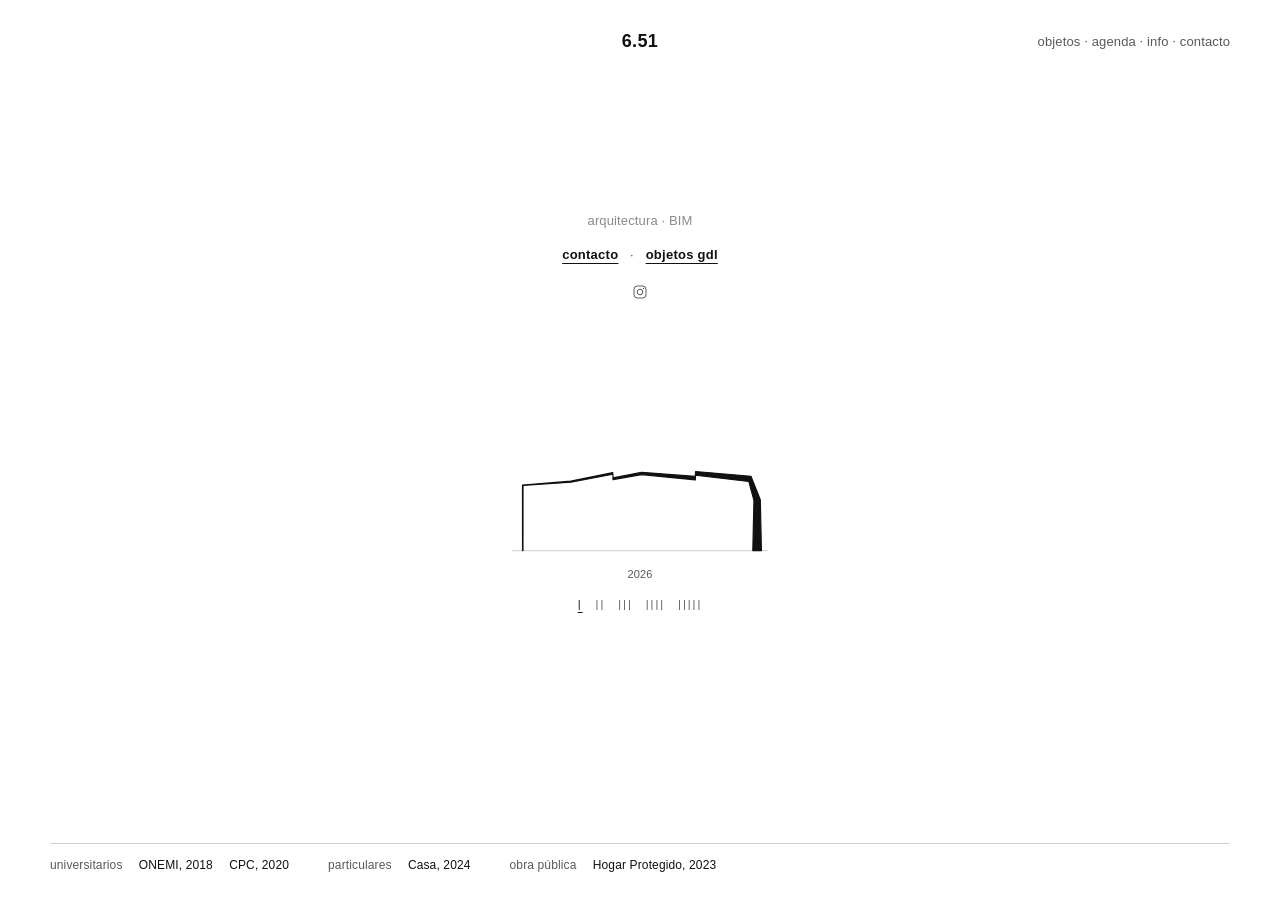
<file: index.html>
<!doctype html>
<html lang="es"><head><meta charset="utf-8">
<meta name="google-site-verification" content="b0nIiz2duOKlD2HCh6h41ZSwZl7LO8vGkkS7fivTsKk"><meta name="viewport" content="width=device-width, initial-scale=1, viewport-fit=cover">
<title>6.51 · Stephanie Forno, arquitecta · BIM, GDL y láminas</title>
<meta name="description" content="Arquitecta en el sur de Chile: modelado BIM, objetos GDL de descarga libre, láminas y visualización; accesibilidad universal y regularizaciones.">
<link rel="icon" href="favicon.svg" type="image/svg+xml">
<meta property="og:title" content="6.51 · Stephanie Forno">
<meta property="og:image" content="https://stephaniefornorosas-jpg.github.io/og.png">
<link rel="stylesheet" href="comun.css?v=4">
<style>
  /* La cabecera es la de todas las páginas; el bloque central no repite el nombre. */
  main{align-self:center; justify-self:center; display:flex; flex-direction:column; align-items:center; gap:2.25rem; text-align:center}
  main p{margin:0}
  .pieza{display:flex; flex-direction:column; align-items:center; gap:.75rem}
  .pieza svg{height:128px; width:auto; max-width:min(84vw,480px)}
  .pieza svg path{fill:none; stroke:var(--ink); stroke-width:1.1; vector-effect:non-scaling-stroke; stroke-linejoin:miter}
  .pieza svg line{stroke:var(--dim); stroke-opacity:.4; stroke-width:.7; vector-effect:non-scaling-stroke}
  .ley{color:var(--dim); font-size:var(--t2)}
  .flechas{display:flex; gap:.25rem; font-size:var(--t2); color:var(--dim)}
  .flechas a{cursor:pointer; padding:.35rem .6rem}
  .flechas a[aria-current]{color:var(--ink); text-decoration:underline; text-underline-offset:4px}

  /* previa 15-11: arriba lo que se ofrece (contacto y objetos gdl); el carrusel de cortes baja, más chico */
  main{gap:1.1rem}
  .servicio{display:flex; gap:.9rem; align-items:baseline; font-size:16px; letter-spacing:.02em}
  .servicio a{color:var(--ink); text-decoration:underline; text-decoration-color:var(--hair); text-underline-offset:5px}
  .servicio a:hover{text-decoration-color:var(--ink)}
  .servicio span{color:var(--dim)}
  .pieza{margin-top:16svh}
  .pieza svg{height:72px}

  /* previa: menos tamaños; los palos chicos y finos bajo el corte */
  .flechas{font-size:11px; letter-spacing:.18em; gap:.1rem}
  .flechas a{padding:.3rem .45rem}
  .ley{font-size:11px}
  .pieza svg{height:88px}
  .dato{font-size:12px}

  /* 15-11: contacto y objetos gdl en negrita subrayada, mismo tamaño; arquitectura · BIM en gris; instagram solo ícono */
  .servicio{font-size:var(--t1, 13px)}
  .servicio a{font-weight:700; text-decoration:underline; text-decoration-color:var(--ink); text-underline-offset:4px}
  main > p.dim{font-size:var(--t1, 13px); color:#8a8a8a}
  .ig svg{display:block} .ig svg *{fill:none; stroke:var(--ink); stroke-width:1.4} .ig svg .pto{fill:var(--ink); stroke:none}
  .ig{display:inline-block; padding:.4rem; opacity:.75} .ig:hover{opacity:1; text-decoration:none}
  .pieza svg path.relleno{fill:var(--ink); stroke:var(--ink); stroke-width:1.2; stroke-linejoin:round}
</style></head>
<body>
<div class="pliego fijo">
  <header class="v">
    <h1><span class="sr">Stephanie Forno</span></h1>
    <a class="home" href="index.html" title="Inicio"><b>6.51</b></a>
    <span class="menu"><a href="objetos.html">objetos</a> · <a href="agenda.html">agenda</a> · <a href="cv.html">info</a> · <a href="mailto:stephaniefornorosas@gmail.com?subject=Consulta%206.51">contacto</a></span>
  </header>
  <main>
    <p class="dim">arquitectura · BIM</p>
    <p class="servicio"><a href="mailto:stephaniefornorosas@gmail.com?subject=Consulta%206.51">contacto</a><span>·</span><a href="objetos.html">objetos gdl</a></p>
    <p class="dato"><a class="ig" href="https://www.instagram.com/6.51__/" target="_blank" rel="noopener" aria-label="Instagram" title="Instagram"><svg viewBox="0 0 24 24" width="16" height="16"><rect x="3" y="3" width="18" height="18" rx="5"/><circle cx="12" cy="12" r="4.2"/><circle cx="17.3" cy="6.7" r=".9" class="pto"/></svg></a></p>
    <div class="pieza">
      <a id="ir"><svg id="g" viewBox="0 0 10 10"><line id="s"/><path id="p"/></svg></a>
      <p class="ley" id="ley"></p>
      <p class="flechas" id="fl"></p>
    </div>
  </main>
  <!-- índice: debajo del contacto, en silencio. Los particulares entran cuando exista su cuaderno. -->
  <nav class="indice" aria-label="Proyectos">
    <div><span class="dim">universitarios</span><a href="onemi.html">ONEMI, 2018</a><a href="coihuin.html">CPC, 2020</a></div>
    <div><span class="dim">particulares</span><a href="casa.html">Casa, 2024</a></div>
    <div><span class="dim">obra pública</span><a href="registro.html">Hogar Protegido, 2023</a></div>
  </nav>
</div>
<script src="gestos.js?v=20261115b"></script>
<script>
  let i=0;
  const g=document.getElementById('g'), p=document.getElementById('p'), s=document.getElementById('s'),
        ley=document.getElementById('ley'), fl=document.getElementById('fl');
  function ver(k){ i=(k+GESTOS.length)%GESTOS.length; const x=GESTOS[i];
    g.setAttribute('viewBox',x.vb); p.setAttribute('d',x.d); p.classList.toggle('relleno', !!x.relleno);
    s.setAttribute('x1',x.suelo[0]); s.setAttribute('x2',x.suelo[2]); s.setAttribute('y1',x.suelo[1]); s.setAttribute('y2',x.suelo[1]);
    ley.textContent=x.a;
    const ir=document.getElementById('ir');   // pinchar el corte abre el cuaderno del proyecto, si ya existe
    if(x.enlace){ ir.href=x.enlace; ir.style.cursor='pointer'; } else { ir.removeAttribute('href'); ir.style.cursor='default'; }
    fl.innerHTML=GESTOS.map((_,j)=>`<a data-j="${j}"${j===i?' aria-current="true"':''}>${'|'.repeat(j+1)}</a>`).join('');
  }
  fl.addEventListener('click',e=>{ const a=e.target.closest('a'); if(!a) return;
    ver(a.dataset.j!==undefined ? +a.dataset.j : i + +a.dataset.k); });
  ver(0);
</script>
<script src="contacto.js?v=4"></script>
</body></html>
</file>
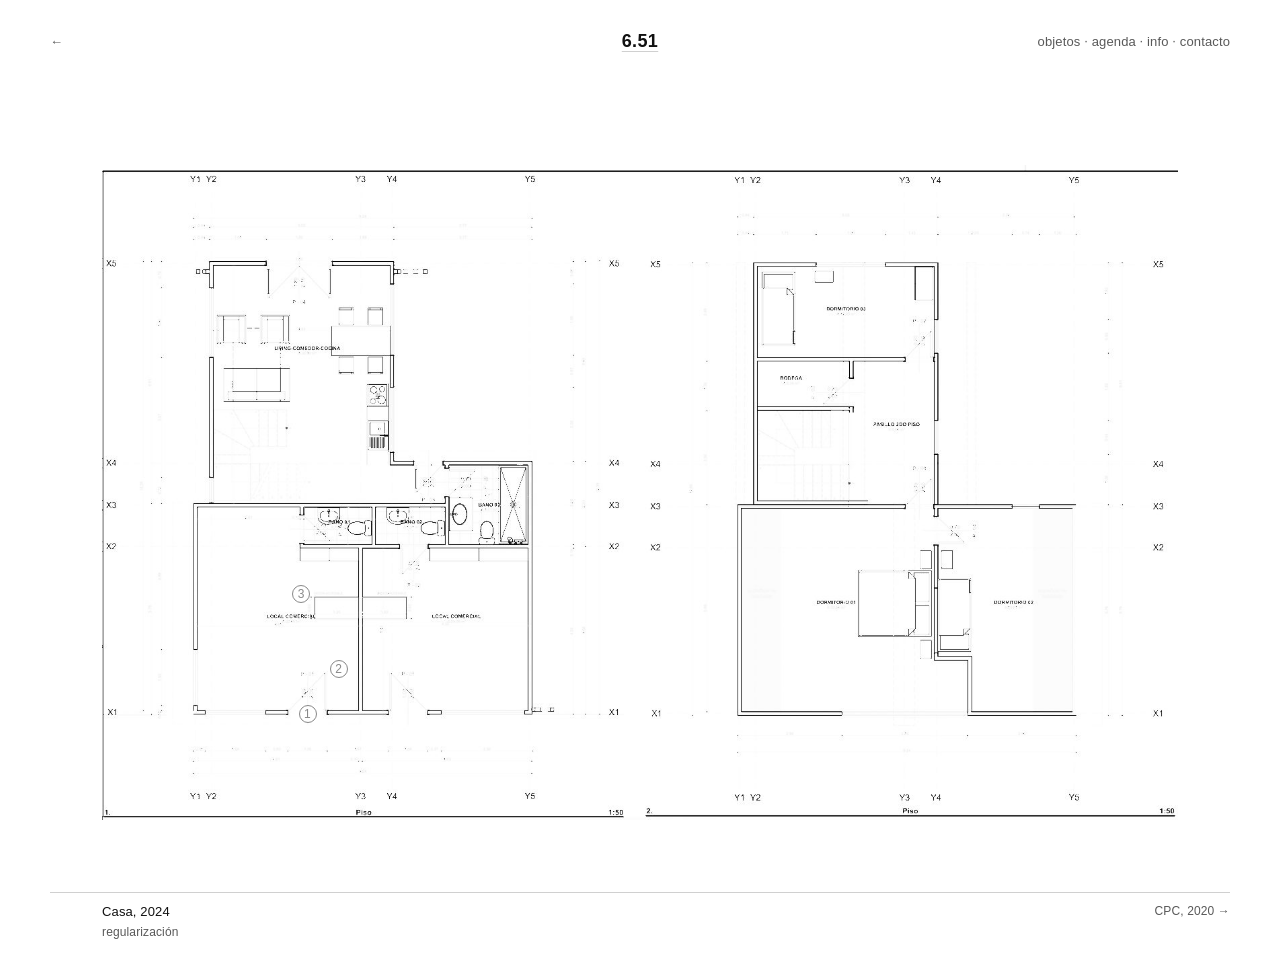
<file: casa.html>
<!doctype html>
<html lang="es">
<head>
<meta charset="utf-8">
<meta name="viewport" content="width=device-width, initial-scale=1, viewport-fit=cover">
<title>Regularización y accesibilidad universal, vivienda con locales, 2024 · 6.51</title>
<meta name="description" content="Regularización de una vivienda con locales comerciales en el sur de Chile, con accesibilidad universal según la OGUC 4.1.7. Stephanie Forno, arquitecta · 6.51.">
<meta name="author" content="Stephanie Forno">
<link rel="stylesheet" href="comun.css?v=4">
<meta property="og:type" content="website">
<meta property="og:title" content="6.51 · Stephanie Forno">
<meta property="og:description" content="Arquitecta.">
<meta property="og:image" content="https://stephaniefornorosas-jpg.github.io/og.png">
<meta property="og:url" content="https://stephaniefornorosas-jpg.github.io/">
<meta name="twitter:card" content="summary_large_image">
<link rel="icon" href="favicon.svg" type="image/svg+xml">
</head>
<body class="cuaderno">
<div class="pliego" id="pliego">
  <header class="v">
    <h1><span class="sr">Stephanie Forno</span></h1>
    <a class="home" href="index.html" title="Inicio"><b>6.51</b></a>
    <span class="menu"><a href="objetos.html">objetos</a> · <a href="agenda.html">agenda</a> · <a href="cv.html">info</a> · <a href="mailto:stephaniefornorosas@gmail.com?subject=Consulta%206.51">contacto</a></span>
  </header>

  <figure class="maqueta burbuja" id="maqueta" data-base="burbuja/c0.jpg" data-nitida="burbuja/c1.jpg" data-ratio="0.6087"
          role="img" aria-label="Casa, 2024, planta regularizada"><canvas></canvas><i class="nota" data-n="1" style="left:19.1%;top:83.8%" tabindex="0" role="button" aria-label="Nota 1, Acceso">1<span><b>acceso</b><a href="https://www.bcn.cl/leychile/navegar?idNorma=8201" target="_blank" rel="noopener">OGUC·4.1.7·4</a></span></i><i class="nota" data-n="2" style="left:22.0%;top:77.0%" tabindex="0" role="button" aria-label="Nota 2, Ruta accesible">2<span><b>ruta accesible</b><a href="https://www.bcn.cl/leychile/navegar?idNorma=8201" target="_blank" rel="noopener">OGUC·4.1.7·1</a></span></i><i class="nota" data-n="3" style="left:18.5%;top:65.5%" tabindex="0" role="button" aria-label="Nota 3, Mesón">3<span><b>mesón accesible</b><a href="https://www.bcn.cl/leychile/navegar?idNorma=8201" target="_blank" rel="noopener">OGUC·4.1.7·5</a></span></i></figure>

  

  <div class="pie">
    <span></span>
    <span>Casa, 2024<br><span class="cita">regularización</span></span>
    <a class="vuelta dim rotulo" href="coihuin.html">CPC, 2020 &rarr;</a>
  </div>
</div>
<div class="visor" id="visor" aria-hidden="true"><canvas></canvas><span class="cerrar">cerrar ✕</span></div>

<script>
function dibujar(){}

// Burbuja: se dibuja en canvas (no hay <img> que guardar). Al pasar el cursor, una lupa redonda
// muestra la lámina nítida; al hacer clic se abre entera, con zoom (rueda o pellizco) y arrastre.
const cargar=src=>new Promise(r=>{const i=new Image(); i.onload=()=>r(i); i.src=src;});
document.addEventListener('contextmenu',e=>{ if(e.target.closest('.burbuja,.visor')) e.preventDefault(); });
document.querySelectorAll('.burbuja').forEach(async fig=>{
  const cv=fig.querySelector('canvas'), cx=cv.getContext('2d');
  const [base,nit]=await Promise.all([cargar(fig.dataset.base),cargar(fig.dataset.nitida)]);
  let lupa=null, luz=0, meta=0, anim=0;
  const encender=fig.dataset.modo==='encender';      // la maqueta no usa lupa: se enciende entera
  function pintar(){
    const w=fig.clientWidth, dpr=devicePixelRatio||1, h=w*Number(fig.dataset.ratio);
    if(cv.width!==Math.round(w*dpr)){ cv.width=Math.round(w*dpr); cv.height=Math.round(h*dpr); cv.style.height=h+'px'; dibujar(); }
    cx.setTransform(dpr,0,0,dpr,0,0);
    cx.clearRect(0,0,w,h); cx.drawImage(base,0,0,w,h);
    if(encender){ if(luz>0){ cx.globalAlpha=luz; cx.drawImage(nit,0,0,w,h); cx.globalAlpha=1; } return; }
    if(!lupa) return;
    const r=Math.max(70,Math.min(150,w*.11)), z=1.6;
    cx.save(); cx.beginPath(); cx.arc(lupa.x,lupa.y,r,0,7); cx.clip();
    cx.fillStyle='#fff'; cx.fillRect(lupa.x-r,lupa.y-r,2*r,2*r);
    cx.drawImage(nit, lupa.x-lupa.x*z, lupa.y-lupa.y*z, w*z, h*z);
    cx.restore();
    cx.beginPath(); cx.arc(lupa.x,lupa.y,r,0,7); cx.strokeStyle='rgba(17,17,17,.25)'; cx.lineWidth=.5; cx.stroke();
  }
  function fundido(){                                 // ~0,7 s hacia encendido o apagado
    luz+=Math.sign(meta-luz)*Math.min(Math.abs(meta-luz),.035); pintar();
    anim = luz!==meta ? requestAnimationFrame(fundido) : 0;
  }
  fig.addEventListener('pointerenter',e=>{ if(!encender||e.pointerType!=='mouse') return; meta=1; if(!anim) fundido(); });
  fig.addEventListener('pointermove',e=>{ if(encender||e.pointerType!=='mouse') return;
    const b=cv.getBoundingClientRect(); lupa={x:e.clientX-b.left,y:e.clientY-b.top}; pintar(); });
  fig.addEventListener('pointerleave',()=>{ lupa=null; meta=0; if(encender){ if(!anim) fundido(); } else pintar(); });
  fig.addEventListener('click',()=>abrir(nit));
  addEventListener('resize',pintar); pintar();
  if(encender && matchMedia('(hover: none)').matches){
    new IntersectionObserver(es=>es.forEach(en=>{ meta=en.isIntersecting?1:0; if(!anim) fundido(); }),{threshold:.5}).observe(fig);
  }
});

const visor=document.getElementById('visor'), vc=visor.querySelector('canvas'), vx=vc.getContext('2d');
let img=null, esc=1, px=0, py=0, arr=null;
function verVisor(){
  const dpr=devicePixelRatio||1, W=innerWidth, H=innerHeight;
  vc.width=W*dpr; vc.height=H*dpr; vx.setTransform(dpr,0,0,dpr,0,0);
  vx.fillStyle='#fff'; vx.fillRect(0,0,W,H);
  vx.drawImage(img,px,py,img.width*esc,img.height*esc);
}
function abrir(i){
  img=i; esc=Math.min(innerWidth*.94/i.width, innerHeight*.9/i.height);
  px=(innerWidth-i.width*esc)/2; py=(innerHeight-i.height*esc)/2;
  visor.classList.add('abierto'); verVisor();
}
function cerrar(){ visor.classList.remove('abierto'); }
visor.querySelector('.cerrar').addEventListener('click',cerrar);
addEventListener('keydown',e=>{ if(e.key==='Escape') cerrar(); });
visor.addEventListener('wheel',e=>{ e.preventDefault();
  const f=Math.exp(-e.deltaY*.0015), n=Math.min(4,Math.max(.2,esc*f)), f2=n/esc;
  px=e.clientX-(e.clientX-px)*f2; py=e.clientY-(e.clientY-py)*f2; esc=n; verVisor(); },{passive:false});
const toques=new Map(); let dist0=0;
visor.addEventListener('pointerdown',e=>{ if(e.target.classList.contains('cerrar')) return;
  visor.setPointerCapture(e.pointerId); toques.set(e.pointerId,e); arr={x:e.clientX-px,y:e.clientY-py};
  if(toques.size===2){ const [a,b]=[...toques.values()]; dist0=Math.hypot(a.clientX-b.clientX,a.clientY-b.clientY)/esc; } });
visor.addEventListener('pointermove',e=>{ if(!toques.has(e.pointerId)) return; toques.set(e.pointerId,e);
  if(toques.size===2){ const [a,b]=[...toques.values()], d=Math.hypot(a.clientX-b.clientX,a.clientY-b.clientY);
    const cxm=(a.clientX+b.clientX)/2, cym=(a.clientY+b.clientY)/2, n=Math.min(4,Math.max(.2,d/dist0)), f2=n/esc;
    px=cxm-(cxm-px)*f2; py=cym-(cym-py)*f2; esc=n; }
  else if(arr){ px=e.clientX-arr.x; py=e.clientY-arr.y; }
  verVisor(); });
['pointerup','pointercancel'].forEach(t=>visor.addEventListener(t,e=>{ toques.delete(e.pointerId); if(!toques.size) arr=null; }));
addEventListener('resize',()=>{ if(visor.classList.contains('abierto')) verVisor(); });
</script>
<script>
// Notas de lámina: etiqueta y nota se destacan juntas (cursor, foco o toque).
(function(){
  const todos=[...document.querySelectorAll('.nota[data-n], .ficha li[data-n]')];
  const marca=(n,v)=>document.querySelectorAll('[data-n="'+n+'"]').forEach(e=>e.classList.toggle('sel',v));
  const limpia=()=>document.querySelectorAll('.sel').forEach(e=>e.classList.remove('sel'));
  const tactil=()=>matchMedia('(hover: none)').matches;
  todos.forEach(e=>{ const n=e.dataset.n;
    e.addEventListener('pointerenter',ev=>{ if(ev.pointerType==='mouse') marca(n,true); });
    e.addEventListener('pointerleave',ev=>{ if(ev.pointerType==='mouse') marca(n,false); });
    e.addEventListener('focus',()=>marca(n,true)); e.addEventListener('blur',()=>marca(n,false));
  });
  document.querySelectorAll('.nota[data-n]').forEach(e=>e.addEventListener('click',ev=>{ ev.stopPropagation();
    if(!tactil()) return;
    const n=e.dataset.n; limpia(); marca(n,true);
    document.querySelector('.ficha li[data-n="'+n+'"]')?.scrollIntoView({behavior:'smooth',block:'center'}); }));
  document.querySelectorAll('.ficha li[data-n]').forEach(e=>e.addEventListener('click',()=>{ if(!tactil()) return;
    const n=e.dataset.n, ya=e.classList.contains('sel'); limpia(); if(!ya) marca(n,true); }));
})();
</script>
<script src="contacto.js?v=4"></script>
<script src="volver.js"></script>
</body>
</html>
</file>
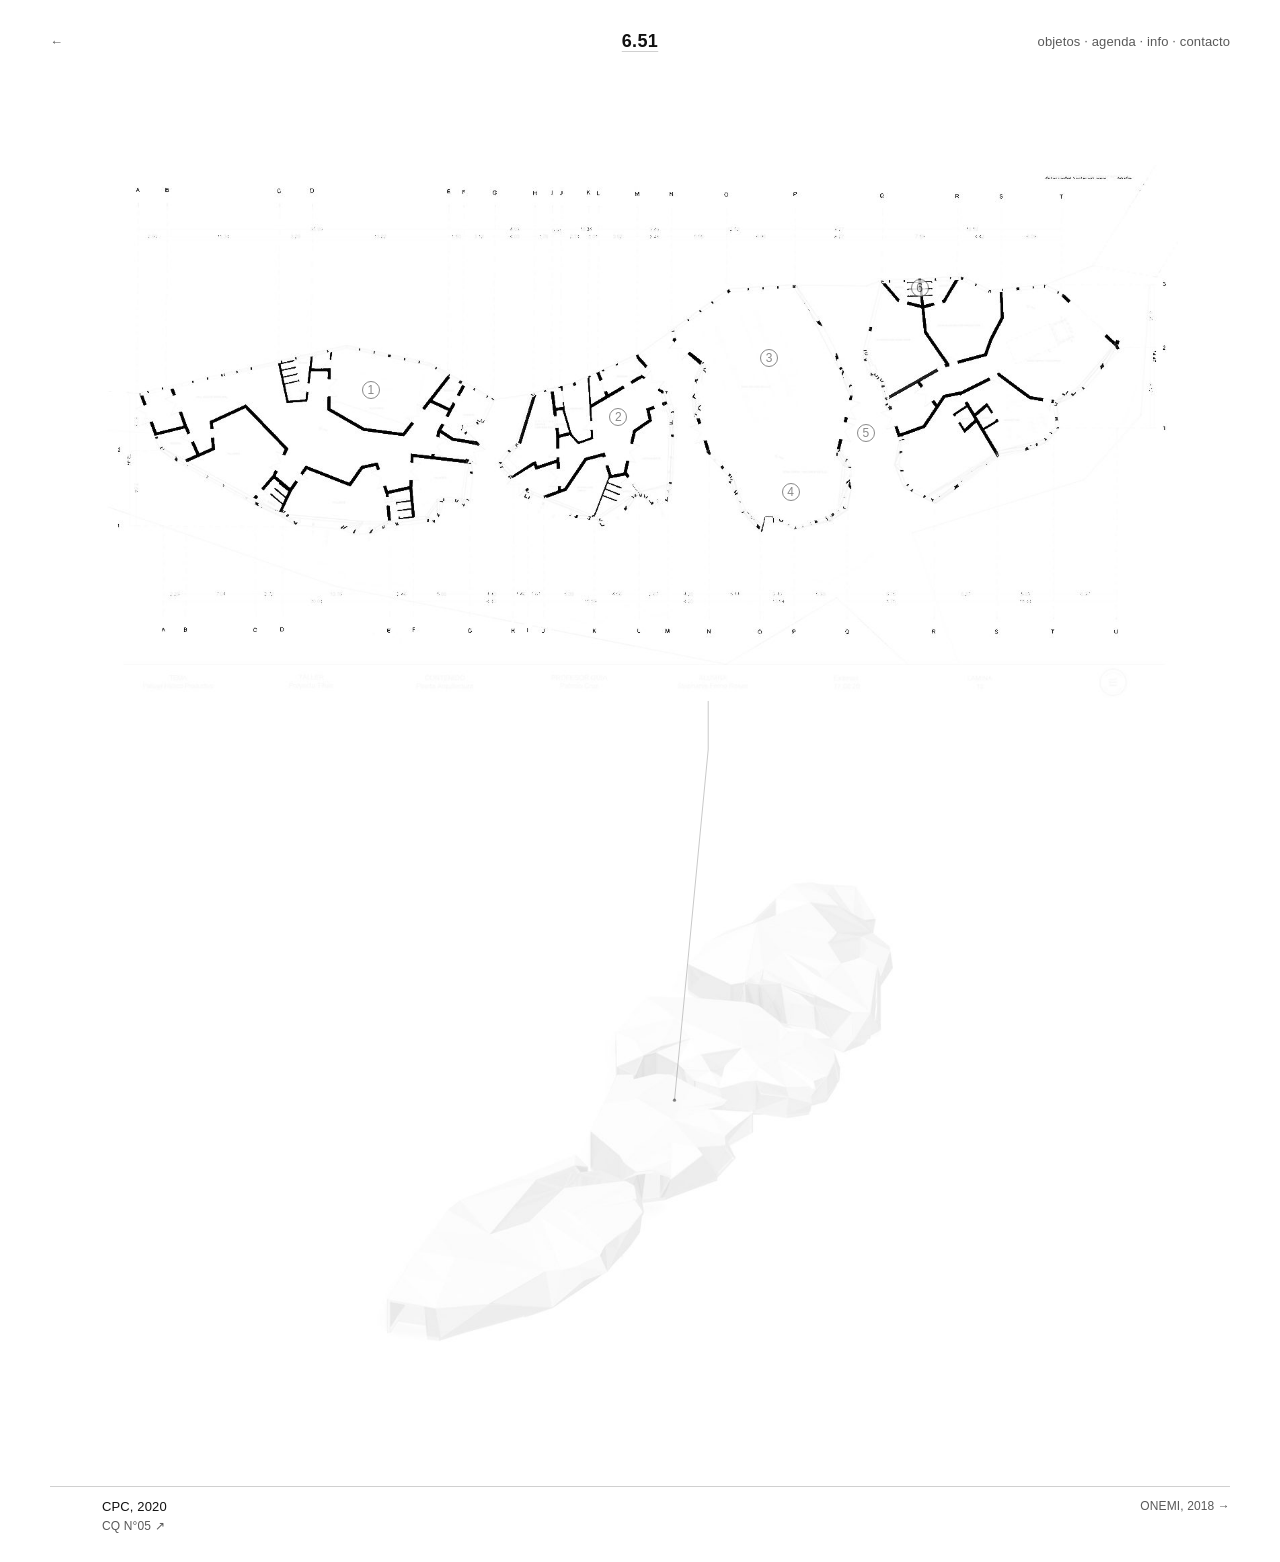
<file: coihuin.html>
<!doctype html>
<html lang="es">
<head>
<meta charset="utf-8">
<meta name="viewport" content="width=device-width, initial-scale=1, viewport-fit=cover">
<meta name="robots" content="noindex">
<title>CPC, 2020 · 6.51</title>
<meta name="description" content="CPC, 2020. 6.51 · Stephanie Forno.">
<meta name="author" content="Stephanie Forno">
<link rel="stylesheet" href="comun.css?v=4">
<style>
  /* La planta 2020 queda como recuerdo, en gris. Un solo eje, N, baja, gira en la inflexión
     y se posa sobre la maqueta: el decante en 3D. */
  .giro{height:var(--aire)}
  svg.ejes{position:absolute; inset:0; width:100%; height:100%; pointer-events:none; z-index:2; overflow:visible}
  svg.ejes polyline{fill:none; stroke:var(--ink); stroke-opacity:.38; stroke-width:.6}
  svg.ejes circle{fill:var(--ink); fill-opacity:.5}
</style>
<meta property="og:type" content="website">
<meta property="og:title" content="6.51 · Stephanie Forno">
<meta property="og:description" content="Arquitecta.">
<meta property="og:image" content="https://stephaniefornorosas-jpg.github.io/og.png">
<meta property="og:url" content="https://stephaniefornorosas-jpg.github.io/">
<meta name="twitter:card" content="summary_large_image">
<link rel="icon" href="favicon.svg" type="image/svg+xml">
</head>
<body class="cuaderno">
<div class="pliego" id="pliego">
  <header class="v">
    <h1><span class="sr">Stephanie Forno</span></h1>
    <a class="home" href="index.html" title="Inicio"><b>6.51</b></a>
    <span class="menu"><a href="objetos.html">objetos</a> · <a href="agenda.html">agenda</a> · <a href="cv.html">info</a> · <a href="mailto:stephaniefornorosas@gmail.com?subject=Consulta%206.51">contacto</a></span>
  </header>

  <figure class="planta burbuja" id="planta" data-base="burbuja/p0.jpg" data-nitida="burbuja/p1.jpg" data-ratio="0.4984"
          role="img" aria-label="Planta del CPC, 2020"><canvas></canvas><i class="nota" data-n="1" style="left:25.0%;top:42.0%" tabindex="0" role="button" aria-label="Nota 1, Auditorio">1<span><b>cubierta</b><a href="https://sites.google.com/ulagos.cl/cuadernosarq/inicio" target="_blank" rel="noopener">Forno·20·15</a></span></i><i class="nota" data-n="2" style="left:48.0%;top:47.0%" tabindex="0" role="button" aria-label="Nota 2, Cambio de materialidad">2<span><b>cambio de material</b><i>Frampton·95</i></span></i><i class="nota" data-n="3" style="left:62.0%;top:36.0%" tabindex="0" role="button" aria-label="Nota 3, Secado">3<span><b>piso sobre la pleamar</b><a href="https://www.shoa.cl/php/mareas.php" target="_blank" rel="noopener">SHOA·3009</a></span></i><i class="nota" data-n="4" style="left:64.0%;top:61.0%" tabindex="0" role="button" aria-label="Nota 4, Lavado">4<span><b>lavado</b><a href="https://www.bcn.cl/leychile/navegar?idNorma=71271" target="_blank" rel="noopener">RSA·25·35</a></span></i><i class="nota" data-n="5" style="left:71.0%;top:50.0%" tabindex="0" role="button" aria-label="Nota 5, Paso">5<span><b>paso techado</b><a href="https://www.bcn.cl/leychile/navegar?idNorma=71271" target="_blank" rel="noopener">RSA·24·63</a></span></i><i class="nota" data-n="6" style="left:76.0%;top:23.0%" tabindex="0" role="button" aria-label="Nota 6, Elaboración">6<span><b>filtro sanitario</b><a href="https://www.bcn.cl/leychile/navegar?idNorma=71271" target="_blank" rel="noopener">RSA·32·33</a></span></i></figure>
  <div class="giro" aria-hidden="true"></div>
  <figure class="maqueta burbuja" id="maqueta" data-modo="encender" data-base="burbuja/m0.jpg" data-nitida="burbuja/m1.jpg" data-ratio="0.5625"
          role="img" aria-label="Maqueta del CPC, vista axonométrica"><canvas></canvas></figure>

  

  <div class="pie">
    <span></span>
    <span>CPC, 2020<br><a class="cita dim" href="https://sites.google.com/ulagos.cl/cuadernosarq/inicio" target="_blank" rel="noopener">CQ N°05 ↗</a></span>
    <a class="vuelta dim rotulo" href="onemi.html">ONEMI, 2018 &rarr;</a>
  </div>
  <svg class="ejes" id="ejes" aria-hidden="true"></svg>
</div>
<div class="visor" id="visor" aria-hidden="true"><canvas></canvas><span class="cerrar">cerrar ✕</span></div>

<script>
// Eje N de la lámina 12 (2020): 57,284 % del tramo A→U, abajo de la planta.
const N=57.284;
const PL={x0:.057, span:.884};                          // A y U en el ancho de planta.jpg
const LOMO={a:[.28,.853], u:[.72,.204]};                 // A y U sobre el lomo de la maqueta (cuerpo.jpg)
function dibujar(){
  const box=document.getElementById('pliego').getBoundingClientRect();
  const pl=document.getElementById('planta').getBoundingClientRect();
  const mq=document.getElementById('maqueta').getBoundingClientRect();
  if(!pl.height||!mq.height) return;
  const ox=box.left, oy=box.top, t=N/100;
  const y0=pl.bottom-oy, yi=y0+(mq.top-pl.bottom)*.45;  // la inflexión
  const xp=pl.left-ox+pl.width*(PL.x0+PL.span*t);
  const xm=mq.left-ox+mq.width*(LOMO.a[0]+(LOMO.u[0]-LOMO.a[0])*t);
  const ym=mq.top-oy+mq.height*(LOMO.a[1]+(LOMO.u[1]-LOMO.a[1])*t);
  document.getElementById('ejes').innerHTML=
    `<polyline points="${xp},${y0} ${xp},${yi} ${xm},${ym}"/><circle cx="${xm}" cy="${ym}" r="1.6"/>`;
}
addEventListener('load',dibujar); addEventListener('resize',dibujar);

// Burbuja: se dibuja en canvas (no hay <img> que guardar). Al pasar el cursor, una lupa redonda
// muestra la lámina nítida; al hacer clic se abre entera, con zoom (rueda o pellizco) y arrastre.
const cargar=src=>new Promise(r=>{const i=new Image(); i.onload=()=>r(i); i.src=src;});
document.addEventListener('contextmenu',e=>{ if(e.target.closest('.burbuja,.visor')) e.preventDefault(); });
document.querySelectorAll('.burbuja').forEach(async fig=>{
  const cv=fig.querySelector('canvas'), cx=cv.getContext('2d');
  const [base,nit]=await Promise.all([cargar(fig.dataset.base),cargar(fig.dataset.nitida)]);
  let lupa=null, luz=0, meta=0, anim=0;
  const encender=fig.dataset.modo==='encender';      // la maqueta no usa lupa: se enciende entera
  function pintar(){
    const w=fig.clientWidth, dpr=devicePixelRatio||1, h=w*Number(fig.dataset.ratio);
    if(cv.width!==Math.round(w*dpr)){ cv.width=Math.round(w*dpr); cv.height=Math.round(h*dpr); cv.style.height=h+'px'; dibujar(); }
    cx.setTransform(dpr,0,0,dpr,0,0);
    cx.clearRect(0,0,w,h); cx.drawImage(base,0,0,w,h);
    if(encender){ if(luz>0){ cx.globalAlpha=luz; cx.drawImage(nit,0,0,w,h); cx.globalAlpha=1; } return; }
    if(!lupa) return;
    const r=Math.max(70,Math.min(150,w*.11)), z=1.6;
    cx.save(); cx.beginPath(); cx.arc(lupa.x,lupa.y,r,0,7); cx.clip();
    cx.fillStyle='#fff'; cx.fillRect(lupa.x-r,lupa.y-r,2*r,2*r);
    cx.drawImage(nit, lupa.x-lupa.x*z, lupa.y-lupa.y*z, w*z, h*z);
    cx.restore();
    cx.beginPath(); cx.arc(lupa.x,lupa.y,r,0,7); cx.strokeStyle='rgba(17,17,17,.25)'; cx.lineWidth=.5; cx.stroke();
  }
  function fundido(){                                 // ~0,7 s hacia encendido o apagado
    luz+=Math.sign(meta-luz)*Math.min(Math.abs(meta-luz),.035); pintar();
    anim = luz!==meta ? requestAnimationFrame(fundido) : 0;
  }
  fig.addEventListener('pointerenter',e=>{ if(!encender||e.pointerType!=='mouse') return; meta=1; if(!anim) fundido(); });
  fig.addEventListener('pointermove',e=>{ if(encender||e.pointerType!=='mouse') return;
    const b=cv.getBoundingClientRect(); lupa={x:e.clientX-b.left,y:e.clientY-b.top}; pintar(); });
  fig.addEventListener('pointerleave',()=>{ lupa=null; meta=0; if(encender){ if(!anim) fundido(); } else pintar(); });
  fig.addEventListener('click',()=>abrir(nit));
  addEventListener('resize',pintar); pintar();
  if(encender && matchMedia('(hover: none)').matches){
    new IntersectionObserver(es=>es.forEach(en=>{ meta=en.isIntersecting?1:0; if(!anim) fundido(); }),{threshold:.5}).observe(fig);
  }
});

const visor=document.getElementById('visor'), vc=visor.querySelector('canvas'), vx=vc.getContext('2d');
let img=null, esc=1, px=0, py=0, arr=null;
function verVisor(){
  const dpr=devicePixelRatio||1, W=innerWidth, H=innerHeight;
  vc.width=W*dpr; vc.height=H*dpr; vx.setTransform(dpr,0,0,dpr,0,0);
  vx.fillStyle='#fff'; vx.fillRect(0,0,W,H);
  vx.drawImage(img,px,py,img.width*esc,img.height*esc);
}
function abrir(i){
  img=i; esc=Math.min(innerWidth*.94/i.width, innerHeight*.9/i.height);
  px=(innerWidth-i.width*esc)/2; py=(innerHeight-i.height*esc)/2;
  visor.classList.add('abierto'); verVisor();
}
function cerrar(){ visor.classList.remove('abierto'); }
visor.querySelector('.cerrar').addEventListener('click',cerrar);
addEventListener('keydown',e=>{ if(e.key==='Escape') cerrar(); });
visor.addEventListener('wheel',e=>{ e.preventDefault();
  const f=Math.exp(-e.deltaY*.0015), n=Math.min(4,Math.max(.2,esc*f)), f2=n/esc;
  px=e.clientX-(e.clientX-px)*f2; py=e.clientY-(e.clientY-py)*f2; esc=n; verVisor(); },{passive:false});
const toques=new Map(); let dist0=0;
visor.addEventListener('pointerdown',e=>{ if(e.target.classList.contains('cerrar')) return;
  visor.setPointerCapture(e.pointerId); toques.set(e.pointerId,e); arr={x:e.clientX-px,y:e.clientY-py};
  if(toques.size===2){ const [a,b]=[...toques.values()]; dist0=Math.hypot(a.clientX-b.clientX,a.clientY-b.clientY)/esc; } });
visor.addEventListener('pointermove',e=>{ if(!toques.has(e.pointerId)) return; toques.set(e.pointerId,e);
  if(toques.size===2){ const [a,b]=[...toques.values()], d=Math.hypot(a.clientX-b.clientX,a.clientY-b.clientY);
    const cxm=(a.clientX+b.clientX)/2, cym=(a.clientY+b.clientY)/2, n=Math.min(4,Math.max(.2,d/dist0)), f2=n/esc;
    px=cxm-(cxm-px)*f2; py=cym-(cym-py)*f2; esc=n; }
  else if(arr){ px=e.clientX-arr.x; py=e.clientY-arr.y; }
  verVisor(); });
['pointerup','pointercancel'].forEach(t=>visor.addEventListener(t,e=>{ toques.delete(e.pointerId); if(!toques.size) arr=null; }));
addEventListener('resize',()=>{ if(visor.classList.contains('abierto')) verVisor(); });
</script>
<script>
// etiquetas de ideas: siempre visibles y discretas; cada una abre su idea sin abrir el visor
const pl=document.getElementById('planta');
pl.querySelectorAll('.nota').forEach(n=>n.addEventListener('click',e=>{ e.stopPropagation();
  pl.querySelectorAll('.nota.abierta').forEach(o=>{ if(o!==n) o.classList.remove('abierta'); }); n.classList.toggle('abierta'); }));
</script>
<script>
// Notas de lámina: etiqueta y nota se destacan juntas (cursor, foco o toque).
(function(){
  const todos=[...document.querySelectorAll('.nota[data-n], .ficha li[data-n]')];
  const marca=(n,v)=>document.querySelectorAll('[data-n="'+n+'"]').forEach(e=>e.classList.toggle('sel',v));
  const limpia=()=>document.querySelectorAll('.sel').forEach(e=>e.classList.remove('sel'));
  const tactil=()=>matchMedia('(hover: none)').matches;
  todos.forEach(e=>{ const n=e.dataset.n;
    e.addEventListener('pointerenter',ev=>{ if(ev.pointerType==='mouse') marca(n,true); });
    e.addEventListener('pointerleave',ev=>{ if(ev.pointerType==='mouse') marca(n,false); });
    e.addEventListener('focus',()=>marca(n,true)); e.addEventListener('blur',()=>marca(n,false));
  });
  document.querySelectorAll('.nota[data-n]').forEach(e=>e.addEventListener('click',ev=>{ ev.stopPropagation();
    if(!tactil()) return;
    const n=e.dataset.n; limpia(); marca(n,true);
    document.querySelector('.ficha li[data-n="'+n+'"]')?.scrollIntoView({behavior:'smooth',block:'center'}); }));
  document.querySelectorAll('.ficha li[data-n]').forEach(e=>e.addEventListener('click',()=>{ if(!tactil()) return;
    const n=e.dataset.n, ya=e.classList.contains('sel'); limpia(); if(!ya) marca(n,true); }));
})();
</script>
<script src="contacto.js?v=4"></script>
<script src="volver.js"></script>
</body>
</html>
</file>
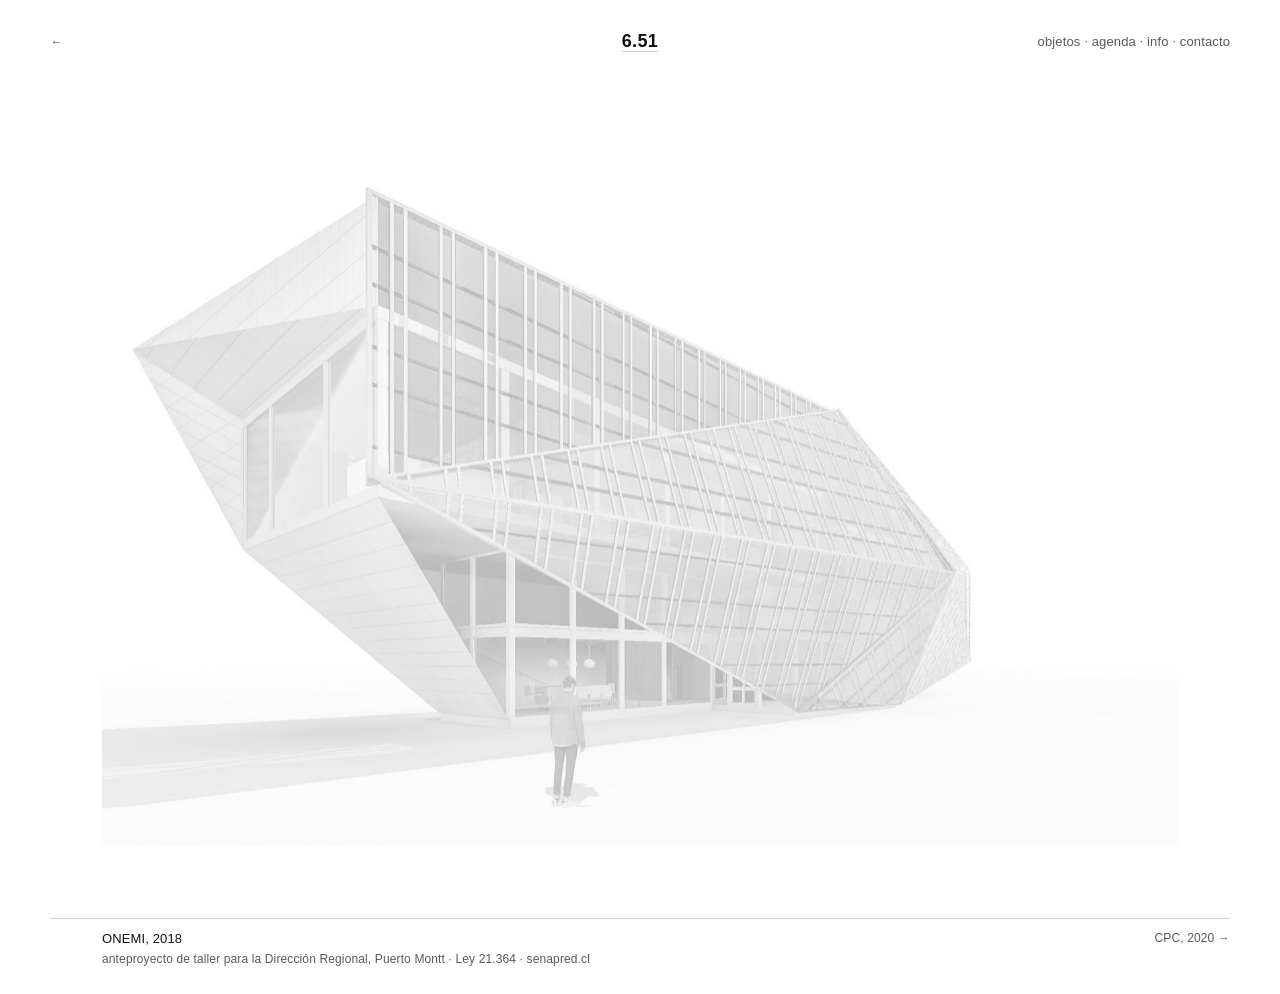
<file: onemi.html>
<!doctype html>
<html lang="es">
<head>
<meta charset="utf-8">
<meta name="viewport" content="width=device-width, initial-scale=1, viewport-fit=cover">
<title>Anteproyecto para la Dirección Regional ONEMI, Puerto Montt, 2018 · 6.51</title>
<meta name="description" content="Anteproyecto académico (taller, 2018) para una Dirección Regional ONEMI en Puerto Montt: doble piel plegada y sala de operaciones de emergencia. Stephanie Forno, arquitecta · 6.51.">
<meta name="author" content="Stephanie Forno">
<link rel="stylesheet" href="comun.css?v=4">
<meta property="og:type" content="website">
<meta property="og:title" content="6.51 · Stephanie Forno">
<meta property="og:description" content="Arquitecta.">
<meta property="og:image" content="https://stephaniefornorosas-jpg.github.io/og.png">
<meta property="og:url" content="https://stephaniefornorosas-jpg.github.io/">
<meta name="twitter:card" content="summary_large_image">
<link rel="icon" href="favicon.svg" type="image/svg+xml">
</head>
<body class="cuaderno">
<div class="pliego" id="pliego">
  <header class="v">
    <h1><span class="sr">Stephanie Forno</span></h1>
    <a class="home" href="index.html" title="Inicio"><b>6.51</b></a>
    <span class="menu"><a href="objetos.html">objetos</a> · <a href="agenda.html">agenda</a> · <a href="cv.html">info</a> · <a href="mailto:stephaniefornorosas@gmail.com?subject=Consulta%206.51">contacto</a></span>
  </header>

  <figure class="maqueta burbuja" id="maqueta" data-base="burbuja/o0.jpg" data-nitida="burbuja/o1.jpg" data-ratio="0.6336"
          role="img" aria-label="ONEMI, 2018, vista exterior"><canvas></canvas></figure>

  

  <div class="pie">
    <span></span>
    <span>ONEMI, 2018<br><span class="cita">anteproyecto de taller para la Dirección Regional, Puerto Montt · <a href="https://www.bcn.cl/leychile/navegar?idNorma=1163423" target="_blank" rel="noopener">Ley 21.364</a> · <a href="https://senapred.cl" target="_blank" rel="noopener">senapred.cl</a></span></span>
    <a class="vuelta dim rotulo" href="coihuin.html">CPC, 2020 &rarr;</a>
  </div>
</div>
<div class="visor" id="visor" aria-hidden="true"><canvas></canvas><span class="cerrar">cerrar ✕</span></div>

<script>
function dibujar(){}

// Burbuja: se dibuja en canvas (no hay <img> que guardar). Al pasar el cursor, una lupa redonda
// muestra la lámina nítida; al hacer clic se abre entera, con zoom (rueda o pellizco) y arrastre.
const cargar=src=>new Promise(r=>{const i=new Image(); i.onload=()=>r(i); i.src=src;});
document.addEventListener('contextmenu',e=>{ if(e.target.closest('.burbuja,.visor')) e.preventDefault(); });
document.querySelectorAll('.burbuja').forEach(async fig=>{
  const cv=fig.querySelector('canvas'), cx=cv.getContext('2d');
  const [base,nit]=await Promise.all([cargar(fig.dataset.base),cargar(fig.dataset.nitida)]);
  let lupa=null, luz=0, meta=0, anim=0;
  const encender=fig.dataset.modo==='encender';      // la maqueta no usa lupa: se enciende entera
  function pintar(){
    const w=fig.clientWidth, dpr=devicePixelRatio||1, h=w*Number(fig.dataset.ratio);
    if(cv.width!==Math.round(w*dpr)){ cv.width=Math.round(w*dpr); cv.height=Math.round(h*dpr); cv.style.height=h+'px'; dibujar(); }
    cx.setTransform(dpr,0,0,dpr,0,0);
    cx.clearRect(0,0,w,h); cx.drawImage(base,0,0,w,h);
    if(encender){ if(luz>0){ cx.globalAlpha=luz; cx.drawImage(nit,0,0,w,h); cx.globalAlpha=1; } return; }
    if(!lupa) return;
    const r=Math.max(70,Math.min(150,w*.11)), z=1.6;
    cx.save(); cx.beginPath(); cx.arc(lupa.x,lupa.y,r,0,7); cx.clip();
    cx.fillStyle='#fff'; cx.fillRect(lupa.x-r,lupa.y-r,2*r,2*r);
    cx.drawImage(nit, lupa.x-lupa.x*z, lupa.y-lupa.y*z, w*z, h*z);
    cx.restore();
    cx.beginPath(); cx.arc(lupa.x,lupa.y,r,0,7); cx.strokeStyle='rgba(17,17,17,.25)'; cx.lineWidth=.5; cx.stroke();
  }
  function fundido(){                                 // ~0,7 s hacia encendido o apagado
    luz+=Math.sign(meta-luz)*Math.min(Math.abs(meta-luz),.035); pintar();
    anim = luz!==meta ? requestAnimationFrame(fundido) : 0;
  }
  fig.addEventListener('pointerenter',e=>{ if(!encender||e.pointerType!=='mouse') return; meta=1; if(!anim) fundido(); });
  fig.addEventListener('pointermove',e=>{ if(encender||e.pointerType!=='mouse') return;
    const b=cv.getBoundingClientRect(); lupa={x:e.clientX-b.left,y:e.clientY-b.top}; pintar(); });
  fig.addEventListener('pointerleave',()=>{ lupa=null; meta=0; if(encender){ if(!anim) fundido(); } else pintar(); });
  fig.addEventListener('click',()=>abrir(nit));
  addEventListener('resize',pintar); pintar();
  if(encender && matchMedia('(hover: none)').matches){
    new IntersectionObserver(es=>es.forEach(en=>{ meta=en.isIntersecting?1:0; if(!anim) fundido(); }),{threshold:.5}).observe(fig);
  }
});

const visor=document.getElementById('visor'), vc=visor.querySelector('canvas'), vx=vc.getContext('2d');
let img=null, esc=1, px=0, py=0, arr=null;
function verVisor(){
  const dpr=devicePixelRatio||1, W=innerWidth, H=innerHeight;
  vc.width=W*dpr; vc.height=H*dpr; vx.setTransform(dpr,0,0,dpr,0,0);
  vx.fillStyle='#fff'; vx.fillRect(0,0,W,H);
  vx.drawImage(img,px,py,img.width*esc,img.height*esc);
}
function abrir(i){
  img=i; esc=Math.min(innerWidth*.94/i.width, innerHeight*.9/i.height);
  px=(innerWidth-i.width*esc)/2; py=(innerHeight-i.height*esc)/2;
  visor.classList.add('abierto'); verVisor();
}
function cerrar(){ visor.classList.remove('abierto'); }
visor.querySelector('.cerrar').addEventListener('click',cerrar);
addEventListener('keydown',e=>{ if(e.key==='Escape') cerrar(); });
visor.addEventListener('wheel',e=>{ e.preventDefault();
  const f=Math.exp(-e.deltaY*.0015), n=Math.min(4,Math.max(.2,esc*f)), f2=n/esc;
  px=e.clientX-(e.clientX-px)*f2; py=e.clientY-(e.clientY-py)*f2; esc=n; verVisor(); },{passive:false});
const toques=new Map(); let dist0=0;
visor.addEventListener('pointerdown',e=>{ if(e.target.classList.contains('cerrar')) return;
  visor.setPointerCapture(e.pointerId); toques.set(e.pointerId,e); arr={x:e.clientX-px,y:e.clientY-py};
  if(toques.size===2){ const [a,b]=[...toques.values()]; dist0=Math.hypot(a.clientX-b.clientX,a.clientY-b.clientY)/esc; } });
visor.addEventListener('pointermove',e=>{ if(!toques.has(e.pointerId)) return; toques.set(e.pointerId,e);
  if(toques.size===2){ const [a,b]=[...toques.values()], d=Math.hypot(a.clientX-b.clientX,a.clientY-b.clientY);
    const cxm=(a.clientX+b.clientX)/2, cym=(a.clientY+b.clientY)/2, n=Math.min(4,Math.max(.2,d/dist0)), f2=n/esc;
    px=cxm-(cxm-px)*f2; py=cym-(cym-py)*f2; esc=n; }
  else if(arr){ px=e.clientX-arr.x; py=e.clientY-arr.y; }
  verVisor(); });
['pointerup','pointercancel'].forEach(t=>visor.addEventListener(t,e=>{ toques.delete(e.pointerId); if(!toques.size) arr=null; }));
addEventListener('resize',()=>{ if(visor.classList.contains('abierto')) verVisor(); });
</script>
<script>
// Notas de lámina: etiqueta y nota se destacan juntas (cursor, foco o toque).
(function(){
  const todos=[...document.querySelectorAll('.nota[data-n], .ficha li[data-n]')];
  const marca=(n,v)=>document.querySelectorAll('[data-n="'+n+'"]').forEach(e=>e.classList.toggle('sel',v));
  const limpia=()=>document.querySelectorAll('.sel').forEach(e=>e.classList.remove('sel'));
  const tactil=()=>matchMedia('(hover: none)').matches;
  todos.forEach(e=>{ const n=e.dataset.n;
    e.addEventListener('pointerenter',ev=>{ if(ev.pointerType==='mouse') marca(n,true); });
    e.addEventListener('pointerleave',ev=>{ if(ev.pointerType==='mouse') marca(n,false); });
    e.addEventListener('focus',()=>marca(n,true)); e.addEventListener('blur',()=>marca(n,false));
  });
  document.querySelectorAll('.nota[data-n]').forEach(e=>e.addEventListener('click',ev=>{ ev.stopPropagation();
    if(!tactil()) return;
    const n=e.dataset.n; limpia(); marca(n,true);
    document.querySelector('.ficha li[data-n="'+n+'"]')?.scrollIntoView({behavior:'smooth',block:'center'}); }));
  document.querySelectorAll('.ficha li[data-n]').forEach(e=>e.addEventListener('click',()=>{ if(!tactil()) return;
    const n=e.dataset.n, ya=e.classList.contains('sel'); limpia(); if(!ya) marca(n,true); }));
})();
</script>
<script src="contacto.js?v=4"></script>
<script src="volver.js"></script>
</body>
</html>
</file>
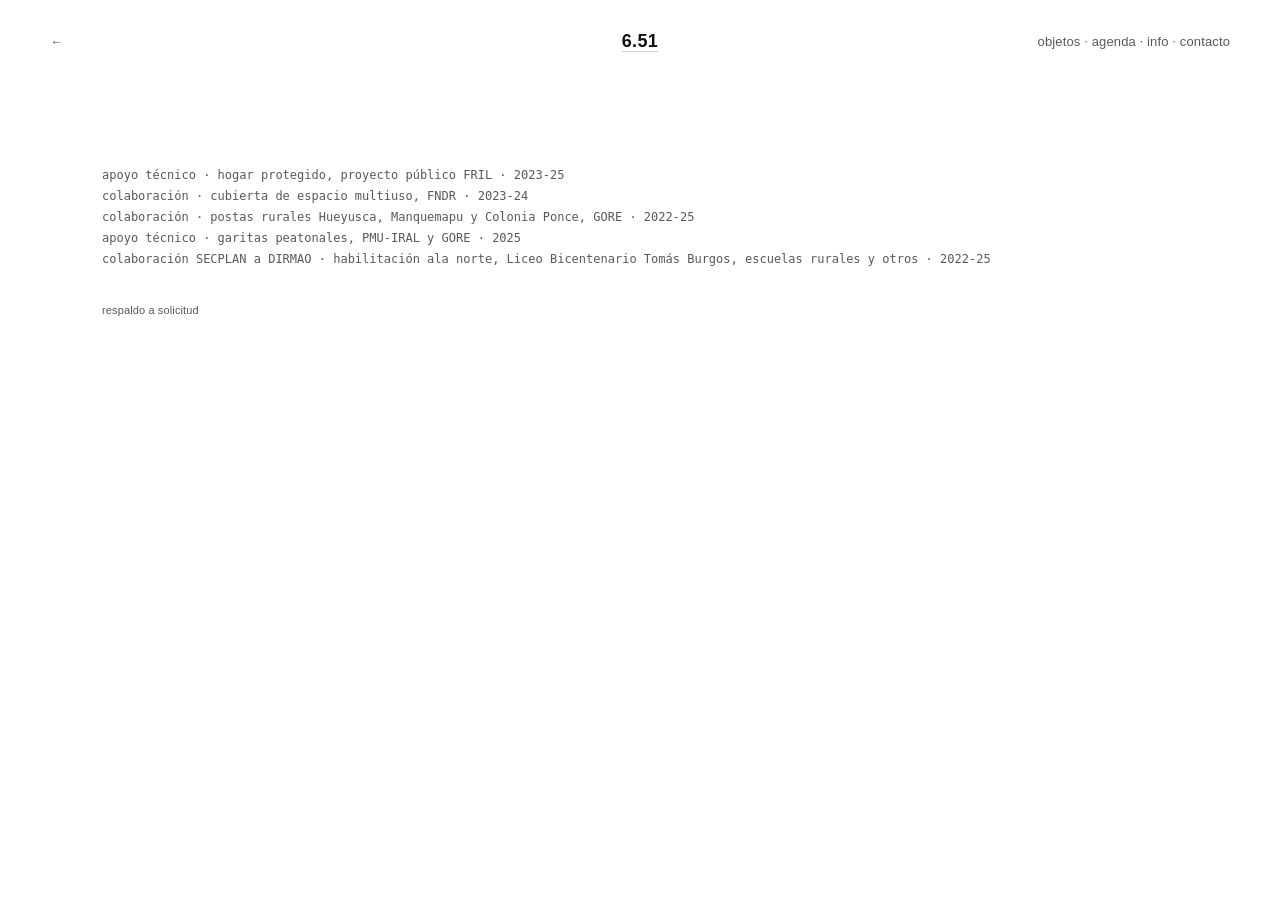
<file: registro.html>
<!doctype html>
<html lang="es">
<head>
<meta charset="utf-8">
<meta name="viewport" content="width=device-width, initial-scale=1, viewport-fit=cover">
<title>Obras y encargos en el sector público, 2022-2026 · 6.51</title>
<meta name="description" content="Colaboración y apoyo técnico en proyectos públicos: hogar protegido, postas rurales, cubierta de espacio multiuso, garitas y establecimientos educacionales. 6.51.">
<meta name="author" content="Stephanie Forno">
<link rel="stylesheet" href="comun.css?v=4">
<style>
  /* Registro: una línea por encargo del certificado n.º 51/2025, en orden inverso. Sin títulos. */
  main{align-self:start; padding:var(--aire) 0 0 var(--col)}
  ol{list-style:none; margin:0; padding:0; font:12px/1.75 ui-monospace,"SF Mono",Menlo,Consolas,monospace; color:#595959; letter-spacing:0}
  li{white-space:pre-wrap}
  li i{font-style:normal; color:#8a8a8a}
  li a{text-decoration:underline; text-decoration-color:var(--hair); text-underline-offset:3px}
  li a:hover{color:var(--ink); text-decoration-color:var(--ink)}
  .resp{margin-top:1.4rem; color:#595959; font-size:12px}

  .resp{font-size:11px; color:var(--dim); margin-top:2.5rem} .resp a{color:var(--dim)} .resp a:hover{color:var(--ink)}

  .sector{font-size:11px; color:var(--dim); margin:0 0 1rem; letter-spacing:.04em}
</style>
<link rel="icon" href="favicon.svg" type="image/svg+xml">
</head>
<body>
<div class="pliego fijo">
  <header class="v">
    <h1><span class="sr">Stephanie Forno</span></h1>
    <a class="home" href="index.html" title="Inicio"><b>6.51</b></a>
    <span class="menu"><a href="objetos.html">objetos</a> · <a href="agenda.html">agenda</a> · <a href="cv.html">info</a> · <a href="mailto:stephaniefornorosas@gmail.com?subject=Consulta%206.51">contacto</a></span>
  </header>

  <main>
    <ol>
      <li>apoyo técnico · hogar protegido, proyecto público FRIL · 2023-25</li>
      <li>colaboración · cubierta de espacio multiuso, FNDR · 2023-24</li>
      <li>colaboración · postas rurales Hueyusca, Manquemapu y Colonia Ponce, GORE · 2022-25</li>
      <li>apoyo técnico · garitas peatonales, PMU-IRAL y GORE · 2025</li>
      <li>colaboración SECPLAN a DIRMAO · habilitación ala norte, Liceo Bicentenario Tomás Burgos, escuelas rurales y otros · 2022-25</li>
    </ol>
    <p class="resp"><a href="mailto:stephaniefornorosas@gmail.com?subject=Respaldo%20registro%206.51">respaldo a solicitud</a></p>
  </main>
  <span></span>
</div>
<script src="contacto.js?v=4"></script>
<script src="volver.js"></script>
</body>
</html>
</file>
<file: comun.css>
/* Hoja común del sitio (revisión final 15-11). Todo cuelga de unas pocas medidas:
   tipografía  13 (texto) · 12 (rótulos, notas, índice) · 18 (la marca «6.51»)
   grises      --ink texto y trazo · --dim texto secundario · --hair toda línea (un solo hilo de 1 px) · --soft solo fondo de objetos
   aire        --aire antes del contenido · --cierre antes del pie · 2rem arriba y abajo de la página
   retícula    borde = cabecera, hilos e índice · columna (--col) = contenido, texto del pie y láminas (simétricas a ambos lados)
   Las páginas cargan esta hoja ANTES de su estilo propio, que solo dice lo que es de esa página. */
:root{
  --ink:#111; --dim:#595959; --hair:#d0d0d0; --soft:#f6f6f6; --paper:#fff;
  --font:"Helvetica Neue", Helvetica, Arial, sans-serif;
  --t:13px; --t2:12px; --marca:18px;
  --hilo:1px solid var(--hair);
  --aire:12svh; --cierre:8svh; --col:4rem;
}
@media (max-width:600px){ :root{ --aire:8svh; --col:0px; } }

*{box-sizing:border-box}
html,body{margin:0; background:var(--paper); color:var(--ink); font-family:var(--font); font-size:var(--t); line-height:1.5; letter-spacing:.01em; -webkit-font-smoothing:antialiased; -webkit-text-size-adjust:100%}
a{color:inherit; text-decoration:none}
a:hover{color:var(--ink); text-decoration:underline; text-underline-offset:4px}
.dim{color:var(--dim)}
svg{display:block; overflow:visible}
h1{font:inherit; margin:0}

/* página: mismos márgenes en todas; .fijo = una pantalla con el pie abajo */
.pliego{position:relative; max-width:1212px; margin:0 auto;
        padding:2rem max(16px, env(safe-area-inset-right)) 2rem max(16px, env(safe-area-inset-left))}
.pliego.fijo{min-height:100svh; display:grid; grid-template-rows:auto 1fr auto}

/* cabecera: «6.51» centrado es el inicio; nombre a la izquierda y menú a la derecha */
header{display:grid; grid-template-columns:1fr auto 1fr; column-gap:1rem; align-items:center; position:relative}
header h1{grid-column:1; grid-row:1}
header .home{grid-column:2; grid-row:1; justify-self:center; display:block; padding:.35rem .9rem}
header .home b{font-size:var(--marca); line-height:1.2; letter-spacing:.02em}
.menu{grid-column:3; grid-row:1; justify-self:end; margin:0; color:var(--dim); white-space:nowrap}
.menu a{display:inline-block; padding:.4rem 0}
.menu a:hover,.menu a[aria-current]{color:var(--ink); text-decoration:underline; text-underline-offset:4px}
@media (max-width:600px){
  header{grid-template-columns:1fr auto; row-gap:.35rem}
  header .home{grid-column:1/-1; grid-row:1}
  header h1{grid-column:1; grid-row:2}
  .menu{grid-column:2; grid-row:2}
}

/* enlace subrayado en el texto: el hilo es el mismo gris */
.dato a,.registro a{text-decoration:underline; text-decoration-color:var(--hair); text-underline-offset:4px}
.dato a:hover,.registro a:hover{text-decoration-color:var(--ink)}

/* índice de proyectos: cierra portada e info */
.indice{border-top:var(--hilo); padding-top:.9rem; margin-top:var(--cierre); display:flex; gap:.4rem 3rem; flex-wrap:wrap; font-size:var(--t2)}
.indice div{display:flex; gap:1.25rem; flex-wrap:wrap}

/* pie: un hilo, el nombre del caso en la columna y su vecino a la derecha */
.pie{display:grid; grid-template-columns:var(--col) 1fr auto; border-top:var(--hilo); padding-top:.75rem; margin-top:var(--cierre)}
.pie .cita,.pie .rotulo,.pie .vuelta{font-size:var(--t2); color:var(--dim)}
.pie a:hover{color:var(--ink)}
@media (max-width:600px){ .pie{grid-template-columns:1fr; row-gap:1rem} .pie>span:empty{display:none} }

/* cuadernos (ONEMI, CPC, Casa): lámina en la columna, simétrica; la burbuja y su visor */
.cuaderno{overflow-x:hidden}
figure{margin:0}
.cuaderno figure{position:relative; z-index:1}
.burbuja{width:calc(100% - 2*var(--col)); margin-inline:auto; -webkit-user-select:none; user-select:none; -webkit-touch-callout:none; cursor:zoom-in}
.burbuja canvas{display:block; width:100%; height:auto}
header + .burbuja{margin-top:var(--aire)}
.cuaderno .visor{position:fixed; inset:0; background:var(--paper); z-index:10; display:none; cursor:grab; touch-action:none}
.cuaderno .visor.abierto{display:block}
.cuaderno .visor canvas{display:block; width:100%; height:100%}
.cuaderno .visor .cerrar{position:absolute; top:.5rem; right:2px; padding:14px; color:var(--ink); cursor:pointer}

/* etiquetas numeradas: la palabra y la fuente en clave aparecen al pasar o tocar */
.nota{position:absolute; width:18px; height:18px; margin:-9px 0 0 -9px; border:1px solid var(--dim); border-radius:50%; background:var(--paper);
      font:var(--t2)/16px var(--font); text-align:center; color:var(--dim); cursor:pointer; opacity:.7; transition:opacity .25s, border-color .25s, color .25s}
.nota::after{content:""; position:absolute; inset:-9px}
.nota:hover,.nota.sel,.nota.abierta,.nota:focus-visible{opacity:1; border-color:var(--ink); color:var(--ink); outline:none}
.nota span{display:none; position:absolute; left:24px; top:-6px; white-space:nowrap; padding:5px 8px; background:var(--paper); border:var(--hilo);
           font:var(--t2)/1.4 var(--font); letter-spacing:.03em; text-align:left; color:var(--dim); z-index:3}
.nota.der span{left:auto; right:24px}
.nota:hover span,.nota.abierta span,.nota.sel span,.nota:focus-visible span{display:block}
.nota span b{font-weight:400; color:var(--ink); margin-right:.45rem}
.nota span a,.nota span i{font-style:normal; color:var(--dim); text-decoration:none}
.nota span a:hover{color:var(--ink); text-decoration:underline; text-underline-offset:4px}

/* volver (15-11, accesibilidad): flecha discreta antes del nombre en las páginas interiores */
header .volver{display:inline-block; min-width:24px; min-height:24px; margin-right:.5rem; padding:.35rem .5rem .35rem 0; color:var(--dim); text-decoration:none}
header .volver:hover{color:var(--ink)}
header a:focus-visible{color:var(--ink); outline:1px solid var(--ink); outline-offset:2px}
/* «6.51» = inicio: en las interiores lleva un hilo fijo (no solo al pasar el cursor; en el celular no hay hover) */
header:has(.volver) .home b{text-decoration:underline; text-decoration-color:var(--hair); text-underline-offset:4px}
header:has(.volver) .home:hover b{text-decoration-color:var(--ink)}

/* nombre fuera de la vista (15-11): sigue para lectores de pantalla y buscadores; aparece al pinchar contacto */
.sr{position:absolute; width:1px; height:1px; overflow:hidden; clip:rect(0 0 0 0); white-space:nowrap}
</file>
